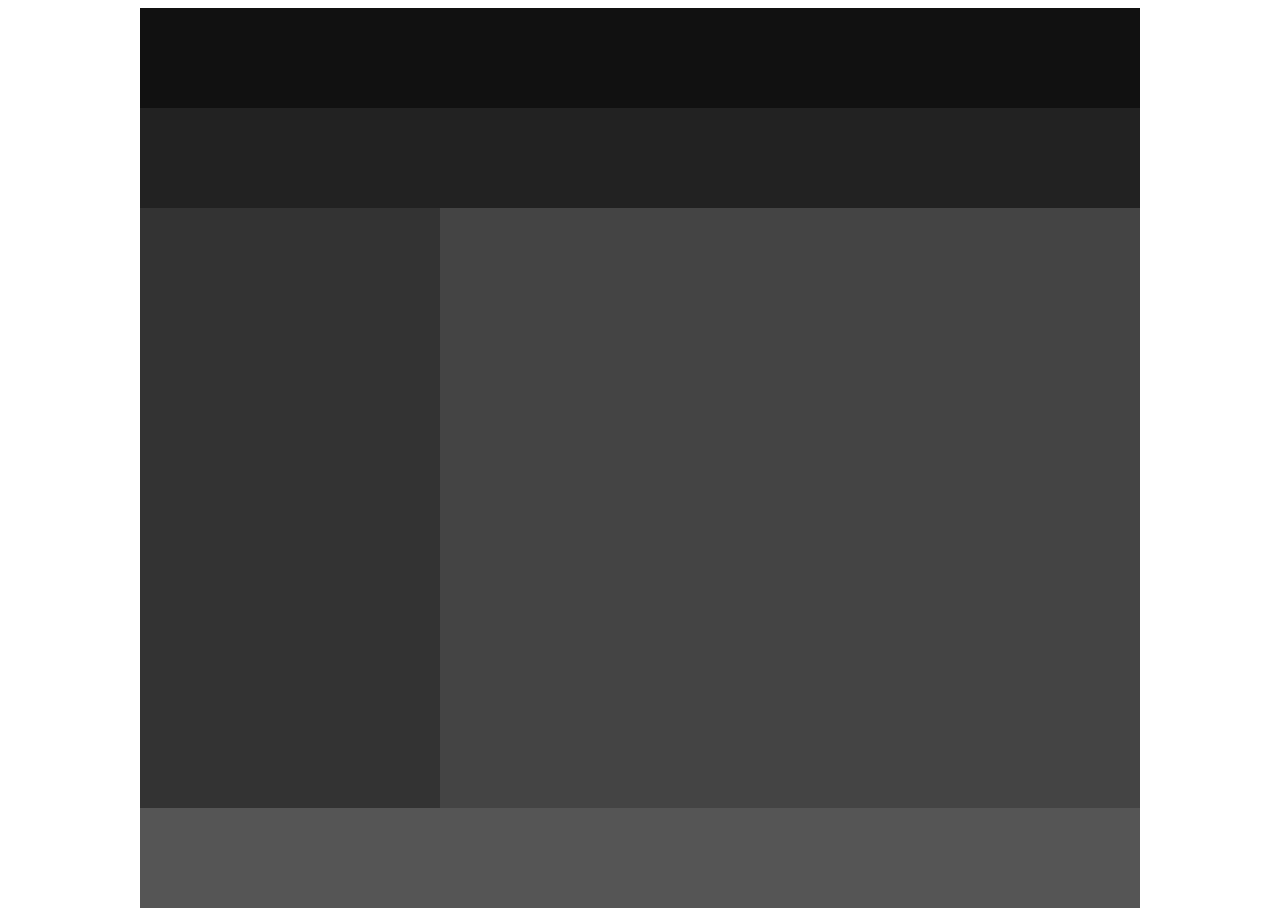
<file: layout1.html>
<!DOCTYPE html>
<html lang="ko">
<head>
    <meta charset="UTF-8">
    <title>layout1</title>
    <style>
        #wrap {width: 1000px; margin: 0 auto;}
        header {width: 1000px; height: 100px; background: #111;}
        nav {width: 1000px; height: 100px; background: #222;}
        aside {float:left; width: 300px; height: 600px; background: #333;}
        section {float: left;width: 700px; height: 600px; background: #444;}
        footer {clear: both; width: 1000px; height: 100px; background: #555;}
    </style>
</head>
<body>
    <div id="wrap">
        <header></header>
        <nav></nav>
        <aside></aside>
        <section></section>
        <footer></footer>
    </div>
</body>
</html>
</file>
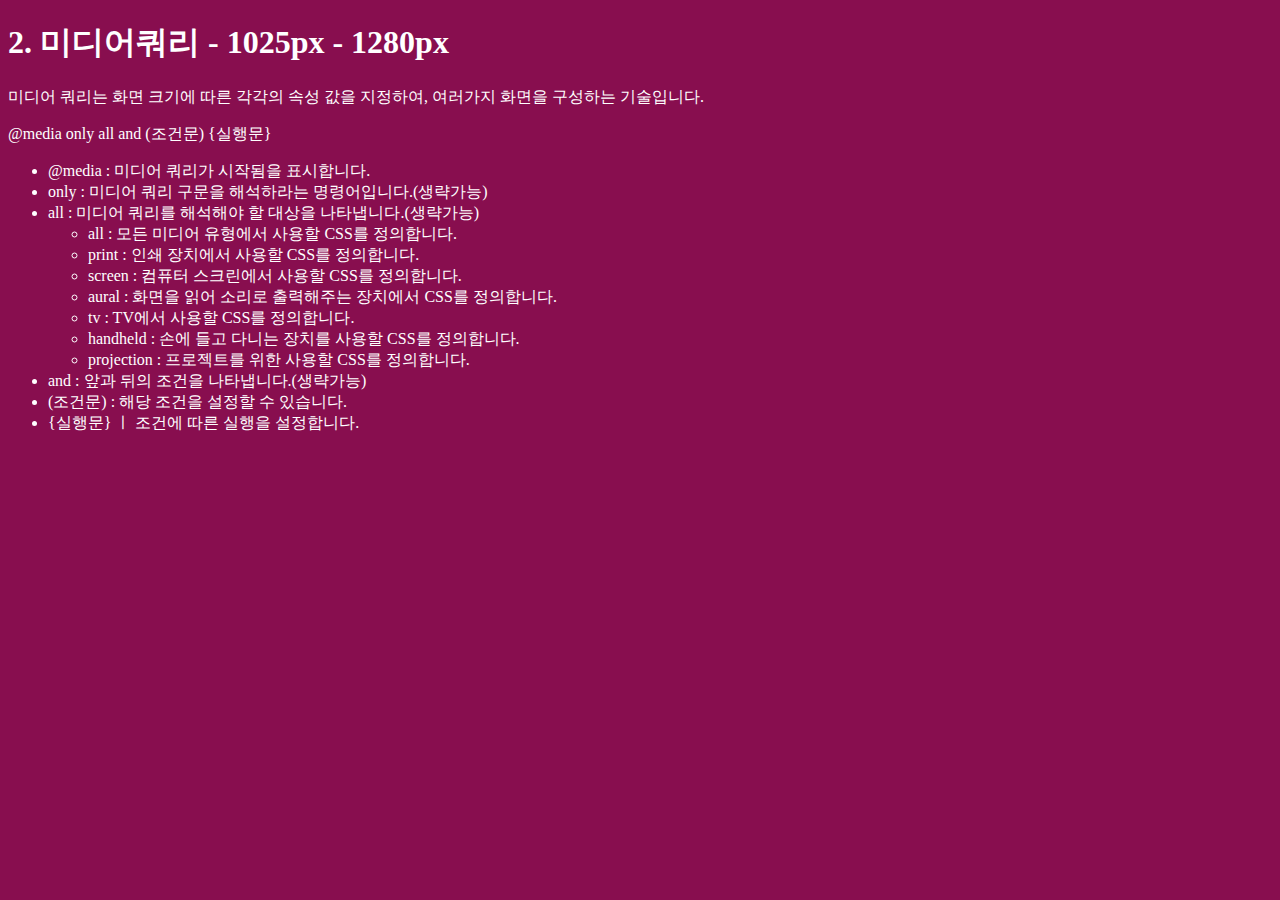
<file: layout2.html>
<!DOCTYPE html>
<html lang="en">
<head>
    <meta charset="UTF-8">
    <title>layout2</title>
    <style>
        body {background: #b71c1c; color: #fff;}
        h1::before {content: '1. ';}
        h1::after {content: ' - 기본'}
        /* 화면 너비가 0 ~ 1280px : 데스크탑 */
        @media (max-width: 1280px){
            body {background: #880e4f;}
            h1::before {content: '2. ';}
            h1::after {content: ' - 1025px - 1280px'}
        }
        /* 화면 너비가 0 ~ 1024px : 데스크탑 */
        @media (max-width: 1024px){
            body {background: #4a148c;}
            h1::before {content: '3. ';}
            h1::after {content: ' - 961px - 1024px'}
        }
        /* 화면 너비가 0 ~ 960px : 노트북 */
        @media (max-width: 960px){
            body {background: #311b92;}
            h1::before {content: '4. ';}
            h1::after {content: ' - 769px - 960px'}
        }
         /* 화면 너비가 0 ~ 768px : 타블렛 */
        @media (max-width: 768px){
            body {background: #4a148c;}
            h1::before {content: '5. ';}
            h1::after {content: ' - 577px - 768px'}
        }
         /* 화면 너비가 0 ~ 576px : 모바일*/
        @media (max-width: 576px){
            body {background: #004d40;}
            h1::before {content: '6. ';}
            h1::after {content: ' - 0px - 576px'}
        }
    </style>
</head>
<body>
    <h1>미디어쿼리</h1>
    <p>미디어 쿼리는 화면 크기에 따른 각각의 속성 값을 지정하여, 여러가지 화면을 구성하는 기술입니다.</p>
    <p>@media only all and (조건문) {실행문}</p>
    <ul>
        <li>@media : 미디어 쿼리가 시작됨을 표시합니다.</li>
        <li>only : 미디어 쿼리 구문을 해석하라는 명령어입니다.(생략가능)</li>
        <li>all : 미디어 쿼리를 해석해야 할 대상을 나타냅니다.(생략가능)
        <ul>
                <li>all : 모든 미디어 유형에서 사용할 CSS를 정의합니다.</li>
                <li>print : 인쇄 장치에서 사용할 CSS를 정의합니다.</li>
                <li>screen : 컴퓨터 스크린에서 사용할 CSS를 정의합니다.</li>
                <li>aural : 화면을 읽어 소리로 출력해주는 장치에서 CSS를 정의합니다.</li>
                <li>tv : TV에서 사용할 CSS를 정의합니다.</li>
                <li>handheld : 손에 들고 다니는 장치를 사용할 CSS를 정의합니다.</li>
                <li>projection : 프로젝트를 위한 사용할 CSS를 정의합니다.</li>
            </ul>
        </li>
        <li>and : 앞과 뒤의 조건을 나타냅니다.(생략가능)</li>
        <li>(조건문) : 해당 조건을 설정할 수 있습니다.</li>
        <li>{실행문} ㅣ 조건에 따른 실행을 설정합니다.</li>
    </ul>
</body>
</html>
</file>
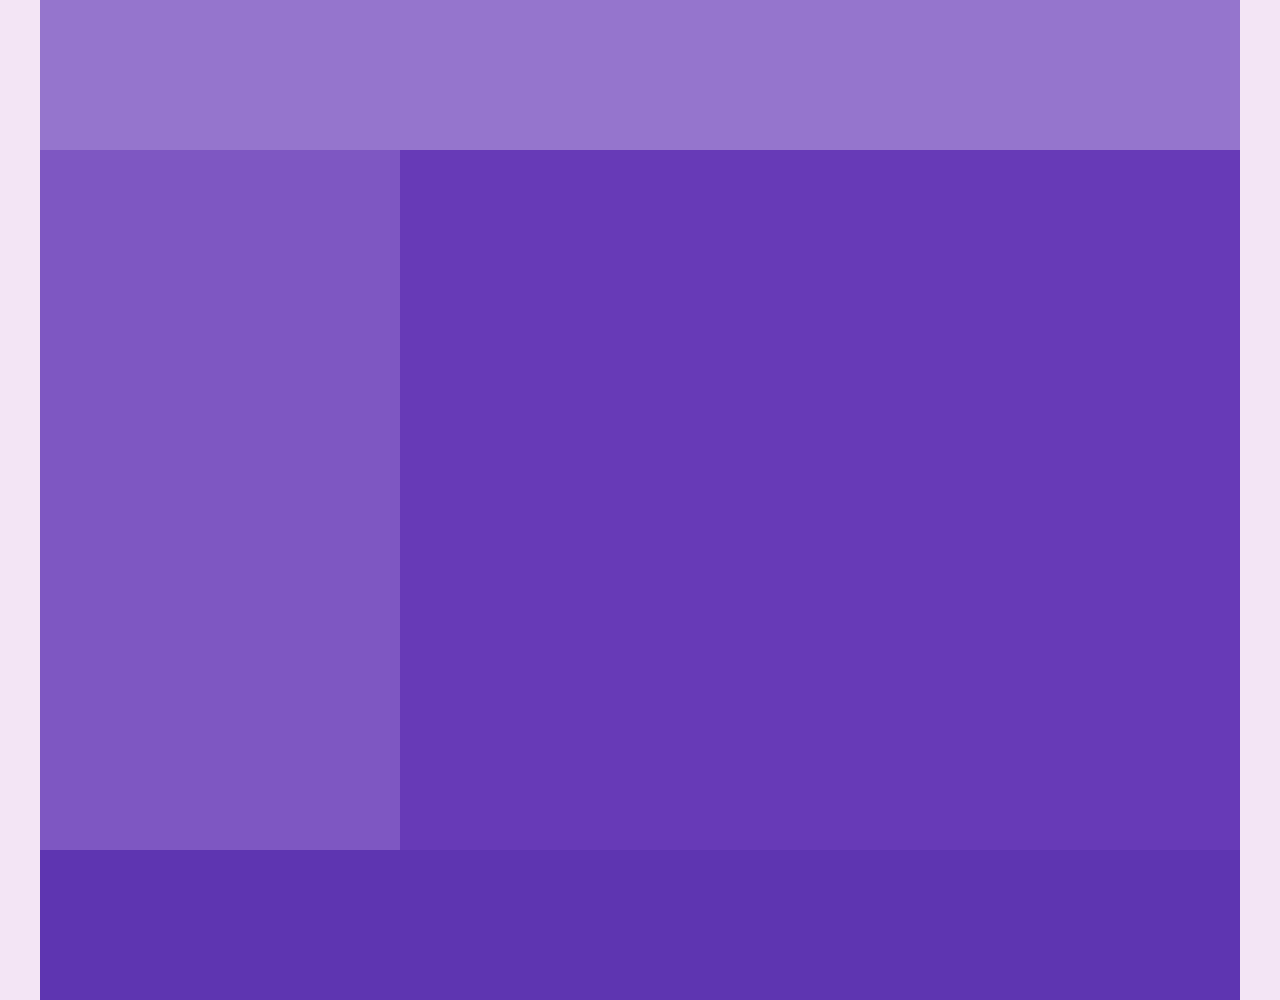
<file: layout3-1.html>
<!DOCTYPE html>
<html lang="en">
<head>
    <meta charset="UTF-8">
    <title>layout3-1</title>
    <style>
        * {padding: 0; margin: 0;}
        body {background: #f3e5f5;}
        #wrap {width: 1200px; margin: 0 auto;}
        header {width: 100%; height: 150px; background: #9575cd;}
        aside {float: left; width: 30%; height: 700px; background: #7e57c2;}
        section {float: left; width: 70%; height: 700px; background: #673ab7;}
        footer {clear: both; width: 100%; height: 150px; background: #5e35b1;}
        
        /* 화면 너비 0 ~ 1200px */
        @media (max-width: 1220px){
            #wrap {width: 95%;}
        }
        
        /* 화면 너비 0 ~ 768px */
         @media (max-width: 768px){
            #wrap {width: 100%;}
        }
        
         /* 화면 너비 0 ~ 480px */
         @media (max-width: 480px){
            #wrap {width: 100%;}
             header {height: 300px;}
             aside {float: none; width: 100%; height: 300px;}
             section {float: none; width: 100%; height: 300px;}
        }
    </style>
</head>
<body>
    <div id="wrap">
        <header></header>
        <aside></aside>
        <section></section>
        <footer></footer>
    </div>
</body>
</html>
</file>
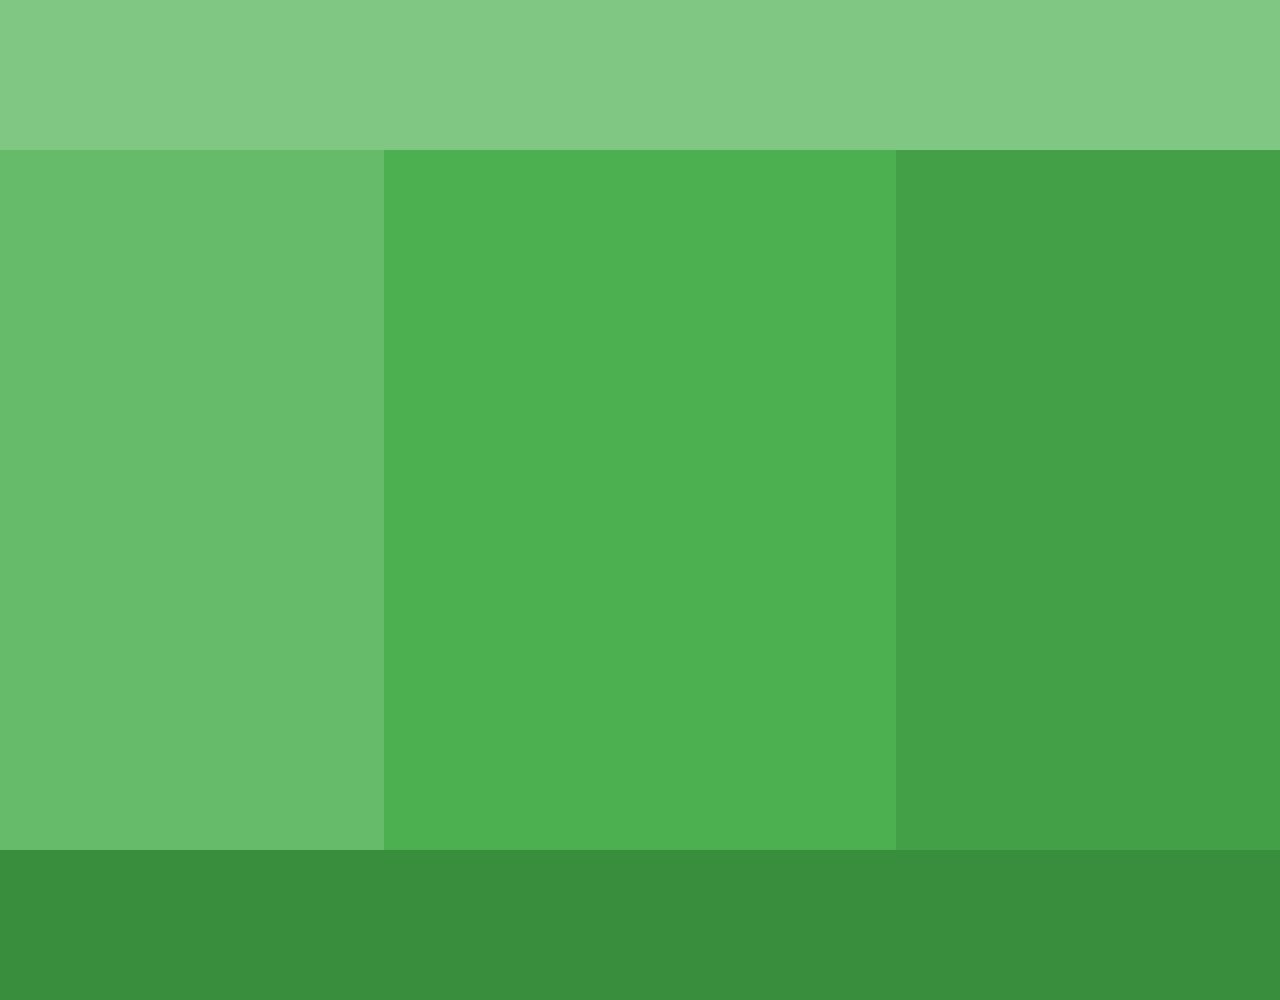
<file: layout4-1.html>
<!DOCTYPE html>
<html lang="ko">
<head>
    <meta charset="UTF-8">
    <title>layout4</title>
    <style>
        * {margin: 0; padding: 0;}
        #wrap {width: 100%;}
        header {width: 100%; height: 150px; background: #81c784;}
        aside {float: left; width: 30%; height: 700px; background: #66bb6a;}
        section {float: left; width: 40%; height: 700px; background: #4caf50;}
        article {float: left; width: 30%; height: 700px; background: #43a047;}
        footer {clear: both; width: 100%; height: 150px; background: #388e3c;}
        
         /* 화면 너비 0 ~ 1200px */
        @media (max-width: 1220px){
            aside {width: 40%;}
            section {width: 60%}
            article {clear: both; float: none; width: 100%; height: 300px;}
        }
        
         /* 화면 너비 0 ~ 768px */
        @media (max-width: 768px){
            aside {float: none; width: 100%; height: 300px;}
            section {float: none; width: 100%; height: 300px;}
        }
        
         /* 화면 너비 0 ~ 480px */
        @media (max-width: 480px){
            header {height: 300px;}
            asdie {height: 200px;}
            section {height: 200px;}
        }
    </style>
</head>
<body>
     <div id="wrap">
        <header></header>
        <aside></aside>
        <section></section>
        <article></article>
        <footer></footer>
    </div>
</body>
</html>
</file>
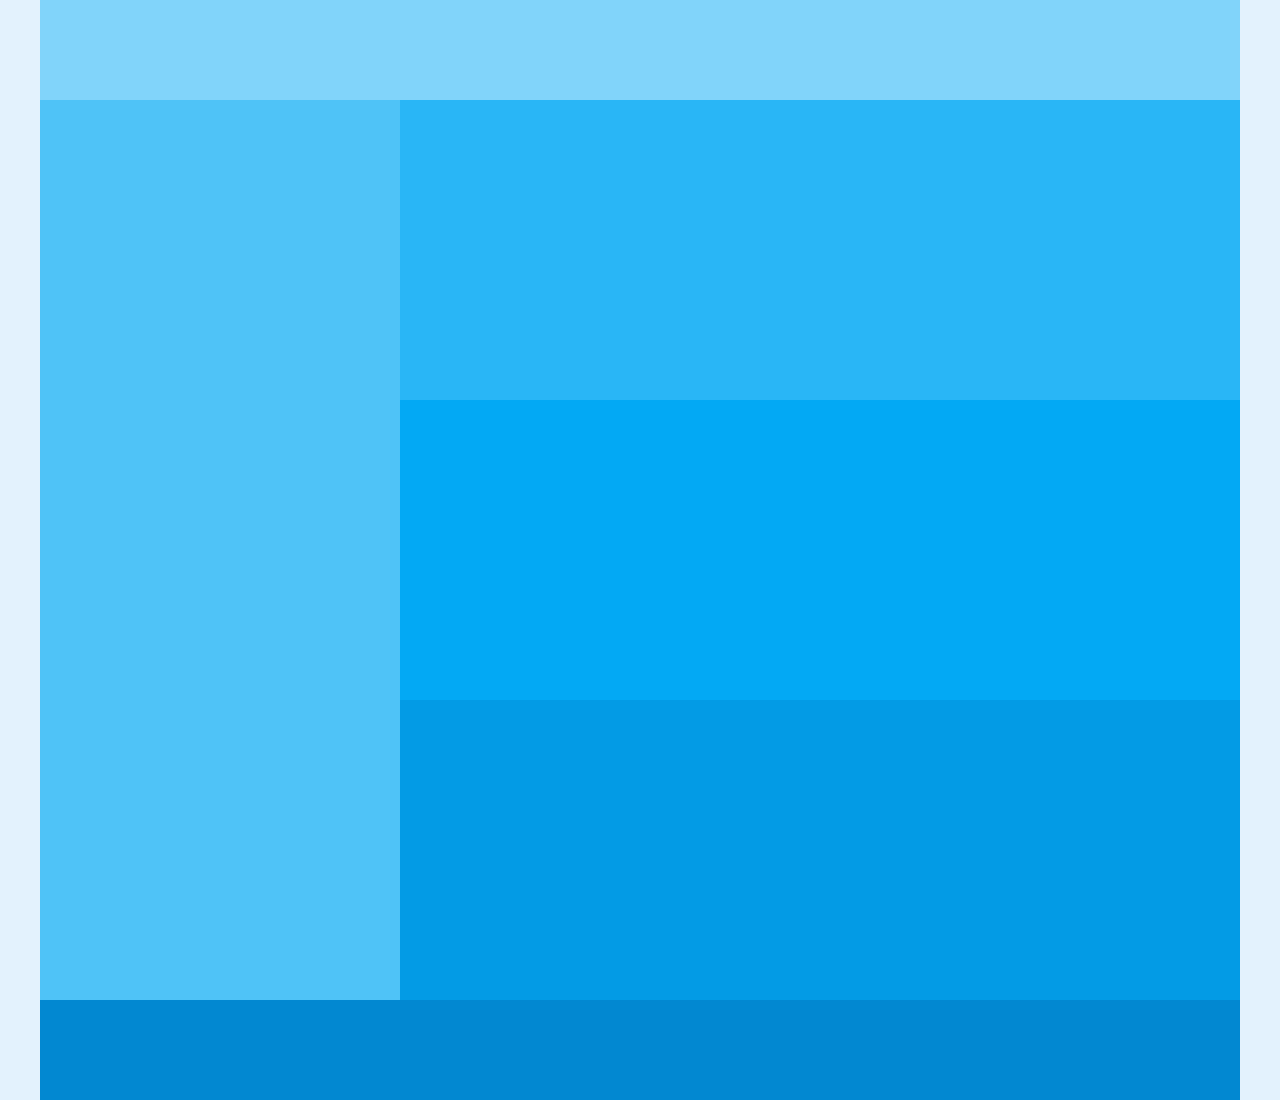
<file: layout5-1.html>
<!DOCTYPE html>
<html lang="ko">
<head>
    <meta charset="UTF-8">
    <title>layout5</title>
    <style>
        * {margin: 0; padding: 0;}
        #wrap {width: 1200px; margin: 0 auto;}
        body {background-color: #e3f2fd;}
        .header {width: 100%; height: 100px; background: #81d4fa;}
        .aside {float: left; width: 30%; height: 900px; background: #4fc3f7;}
        .article1 {float: left; width: 70%; height: 300px; background: #29b6f6;;}
        .article2 {float: left; width: 70%; height: 300px; background: #03a9f4;}
        .article3 {float: left; width: 70%; height: 300px; background: #039be5;}
        footer {clear: both; width: 100%; height: 100px; background: #0288d1}
        
        /* 화면 너비 0 ~ 1200px */
        @media (max-width: 1240px){
            #wrap {width: 100%;}
            .article1 {height: 450px;}
            .article2 {height: 450px;}
            .article3 {width: 100%;}
        }
        /* 화면 너비 0 ~ 768px */
        @media (max-width: 768px){
            #wrap {width: 100%;}
            .aside {width: 100%; height: 300px;}
            .article1 {width: 50%;}
            .article2 {width: 50%;}
        }
        /* 화면 너비 0 ~ 480px */
        @media (max-width: 480px){
            .article1 {width: 100%;}
            .article2 {width: 100%;}
        }
    </style>
</head>
<body>
    <div id="wrap">
        <header class="header"></header>
        <aside class="aside"></aside>
        <section class="article1"></section>
        <section class="article2"></section>
        <section class="article3"></section>
        <footer class="footer"></footer>
    </div>
</body>
</html>
</file>
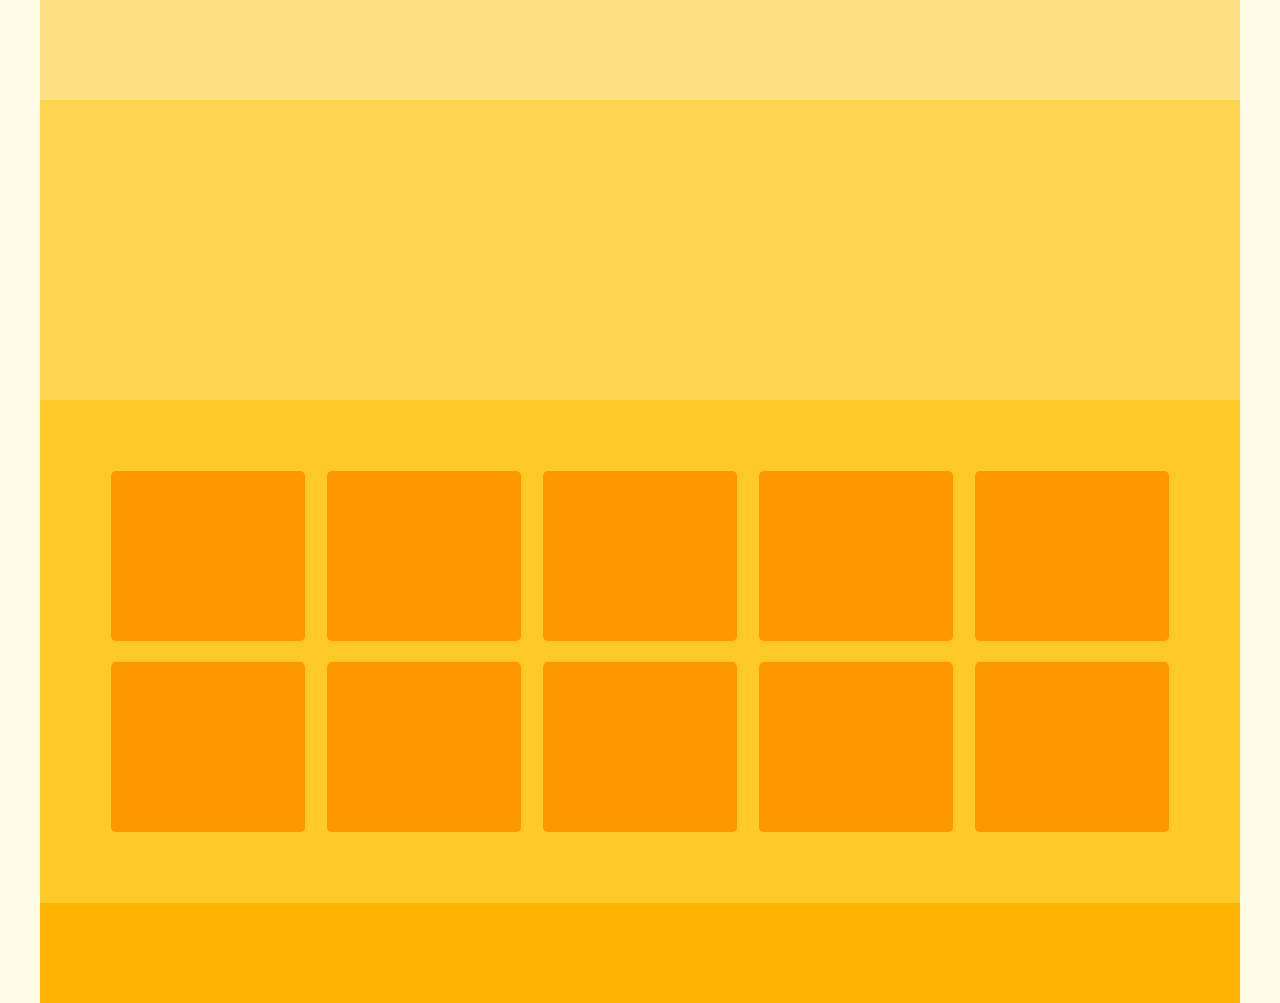
<file: layout6-1.html>
<!DOCTYPE html>
<html lang="ko">
<head>
    <meta charset="UTF-8">
    <title>layout6</title>
    <style>
        * {margin: 0; padding: 0;}
        body {background-color: #fffde7;}
        #wrap {width: 1200px; margin: 0 auto;}
        header {width: 100%; height: 100px; background-color: #ffe082;}
        article {width: 100%; height: 300px; background-color: #ffd54f;}
        section {overflow: hidden; padding: 5%; width: 90%; background-color: #ffca28;}
        section > div {width: 18%; margin: 1%; float: left; height: 170px; background-color: #ff9800; border-radius: 5px;}
        footer {width: 100%; height: 100px; background-color: #ffb300;}
        
        /* 화면 너비 0 ~ 1200px */
        @media (max-width: 1220px){
            #wrap {width: 100%;}
            section > div {width: 23%;}
            section > div:nth-child(5n) {display: none;}
        }
        /* 화면 너비 0 ~ 768px */
        @media (max-width: 768px){
            #wrap {width: 100%;}
            section > div {width: 31.3333%;}
            section > div:nth-child(5) {display: block;}
        }
         /* 화면 너비 0 ~ 480px */
        @media (max-width: 768px){
            #wrap {width: 100%;}
            section > div {width: 48%;}
            section > div:nth-child(5n) {display: block;}
        }
    </style>
</head>
<body>
    <div id="wrap">
        <header></header>
        <article></article>
        <section>
            <div></div>
            <div></div>
            <div></div>
            <div></div>
            <div></div>
            <div></div>
            <div></div>
            <div></div>
            <div></div>
            <div></div>
        </section>
        <footer></footer>
    </div>
</body>
</html>
</file>
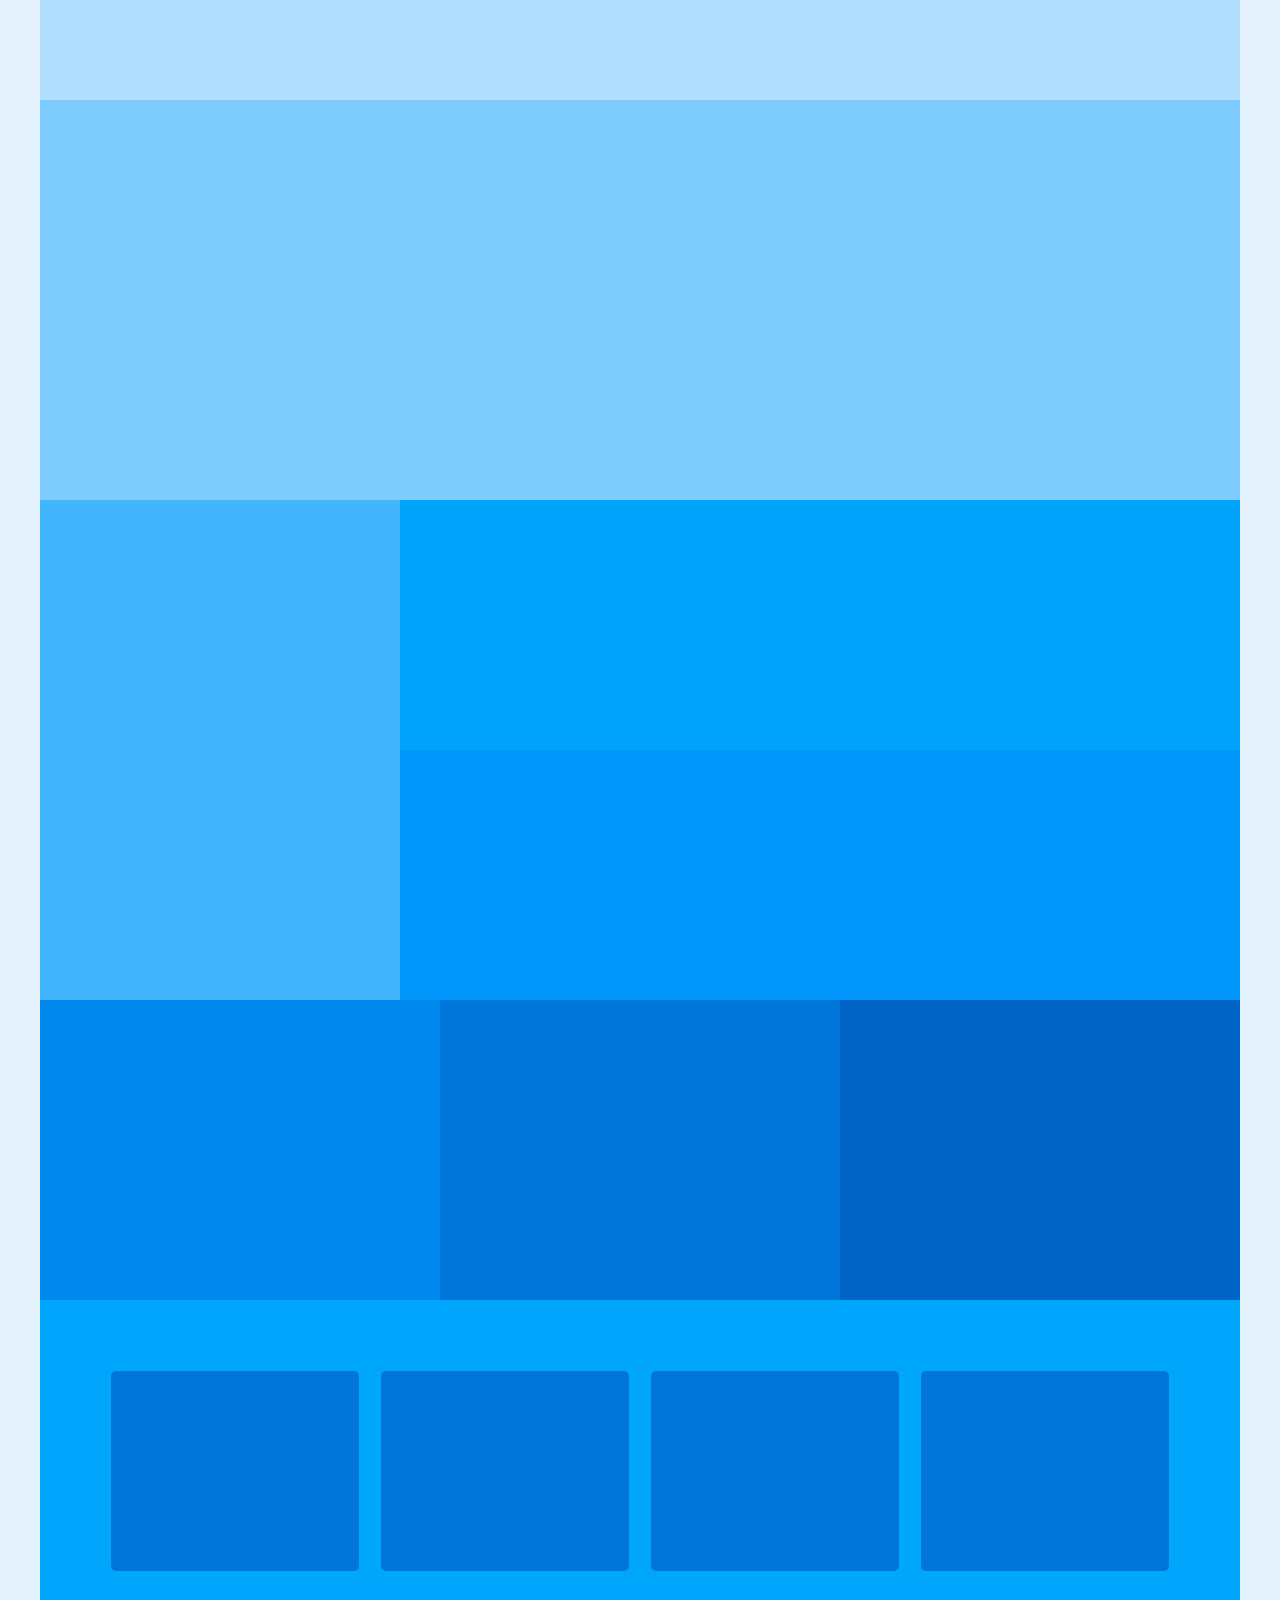
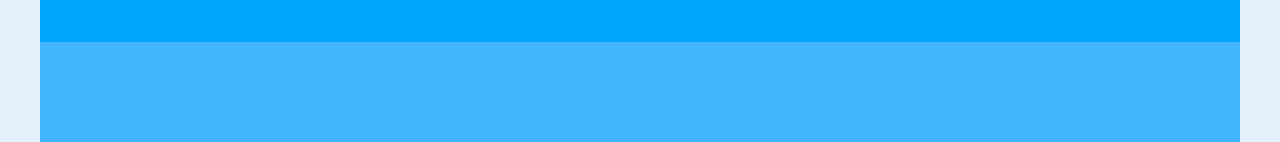
<file: layout7-1.html>
<!DOCTYPE html>
<html lang="ko">
<head>
    <meta charset="UTF-8">
    <title>layout7</title>
    <style>
        * {margin: 0; padding: 0;}
        body {background-color: #e3f2fd;}
        #wrap {width: 1200px; margin: 0 auto;}
        #header {width: 100%; height: 100px; background-color: #b2defe;}
        #banner {width: 100%; height: 400px; background-color: #7ecbfd;}
        #content1 {overflow: hidden;}
        #content1 .nav {float: left; width: 30%; height: 500px; background-color: #43b5fc;}
        #content1 .article_right1 {float: left; width: 70%; height: 250px; background-color: #00a5fb;}
        #content1 .article_right2 {float: left; width: 70%; height: 250px; background-color: #0096fa;}
        #content2 {overflow: hidden;}
        #content2 .article_box1 {float: left; width: 33.3333%; height: 300px; background-color: #0088ec;}
        #content2 .article_box2 {float: left; width: 33.3333%; height: 300px; background-color: #0076d9;}
        #content2 .article_box3 {float: left; width: 33.3333%; height: 300px; background-color: #0064c6;}
        #content3 {overflow: hidden; padding: 5%; background-color: #00a6fc;}
        #content3 .article_square1 {float: left; margin: 1%; width: 23%; height: 200px; background-color: #0076d9; border-radius: 5px;}
        #content3 .article_square2 {float: left; margin: 1%; width: 23%; height: 200px; background-color: #0076d9; border-radius: 5px;}
        #content3 .article_square3 {float: left; margin: 1%; width: 23%; height: 200px; background-color: #0076d9; border-radius: 5px;}
        #content3 .article_square4 {float: left; margin: 1%; width: 23%; height: 200px; background-color: #0076d9; border-radius: 5px;}
        #footer {width: 100%; height: 100px; background-color: #43b5fc;}
        
        /* 화면 너비 0 ~ 1200px */
        @media (max-width: 1240px){
            #wrap {width: 100%;}
            #content2 .article_box1 {width: 50%;}
            #content2 .article_box2 {width: 50%;}
            #content2 .article_box3 {display: none;}
            
            #content3 .article_square1 {width: 31.3333%;}
            #content3 .article_square2 {width: 31.3333%;}
            #content3 .article_square3 {width: 31.3333%;}
            #content3 .article_square4 {display: none;}
        }
        /* 화면 너비 0 ~ 768px */
        @media (max-width: 768px){
            #content2 .article_box1 {width: 100%;}
            #content2 .article_box2 {width: 100%;}
        }
        /* 화면 너비 0 ~ 480px */
        @media (max-width: 480px){
            #content1 .nav {width: 100%; height: 200px;}
            #content1 .article_right1 {width: 100%; height: 200px;}
            #content1 .article_right2 {width: 100%; height: 200px;}
            
            #content3 .article_square1 {width: 98%; border-radius: 5px;}
            #content3 .article_square2 {width: 98%; border-radius: 5px;}
            #content3 .article_square3 {width: 98%; border-radius: 5px;}
        }
    </style>
</head>
<body>
    <div id="wrap">
        <header id="header"></header>
        <section id="banner"></section>
        <section id="content1">
            <nav class="nav"></nav>
            <article class="article_right1"></article>
            <article class="article_right2"></article>
        </section>
        <section id="content2">
            <article class="article_box1"></article>
            <article class="article_box2"></article>
            <article class="article_box3"></article>
        </section>
        <section id="content3">
            <article class="article_square1"></article>
            <article class="article_square2"></article>
            <article class="article_square3"></article>
            <article class="article_square4"></article>
        </section>
        <footer id="footer"></footer>
        
        
    </div>
</body>
</html>
</file>
